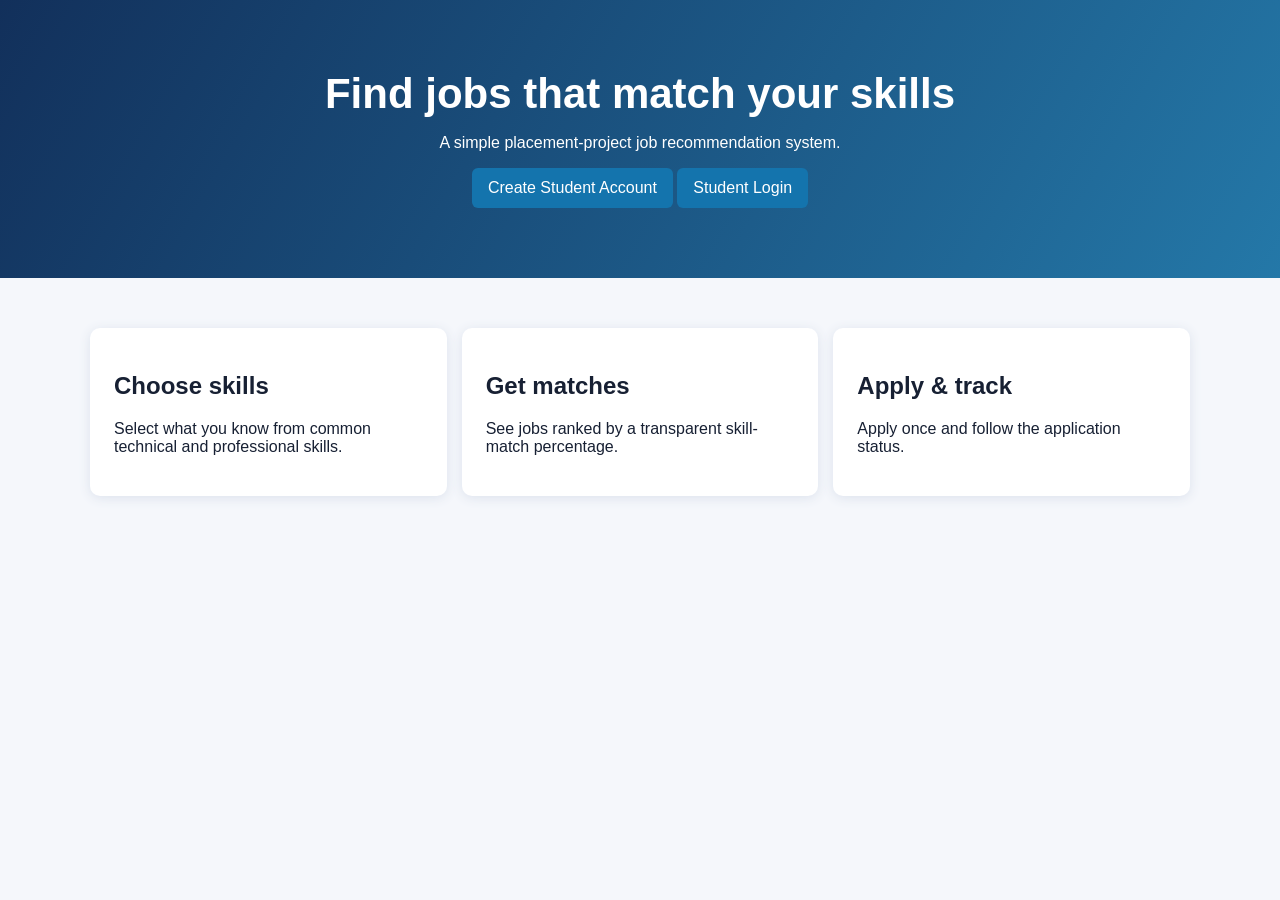
<file: web/index.html>
<!doctype html><html><head><meta charset="utf-8"><meta name="viewport" content="width=device-width,initial-scale=1"><title>SkillMatch Jobs</title><link rel="stylesheet" href="css/style.css"></head><body data-page="home"><div id="app"></div><script src="js/app.js"></script></body></html>
</file>
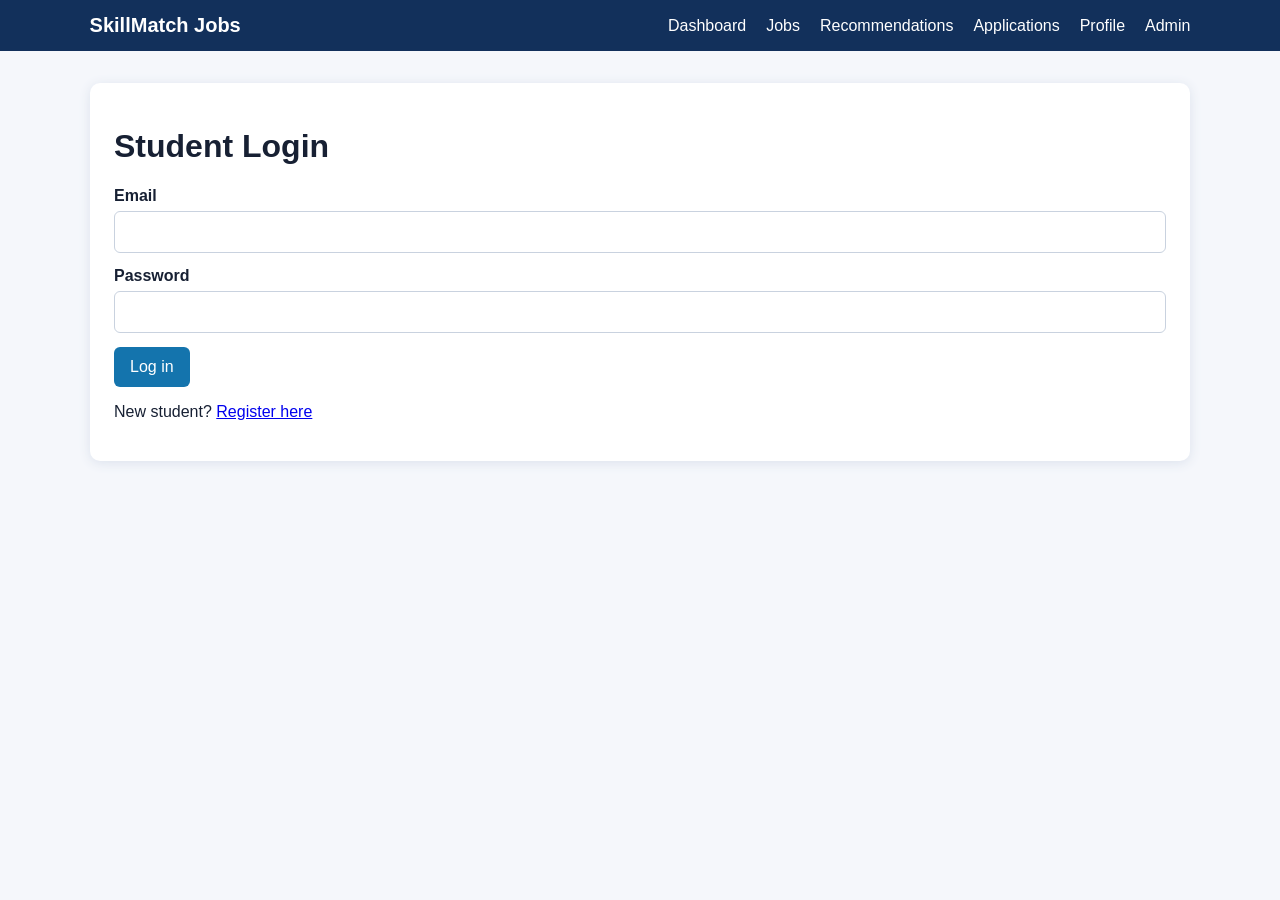
<file: web/applications.html>
<!doctype html><html><head><meta charset="utf-8"><meta name="viewport" content="width=device-width,initial-scale=1"><title>Applications</title><link rel="stylesheet" href="css/style.css"></head><body data-page="applications"><div id="app"></div><script src="js/app.js"></script></body></html>
</file>
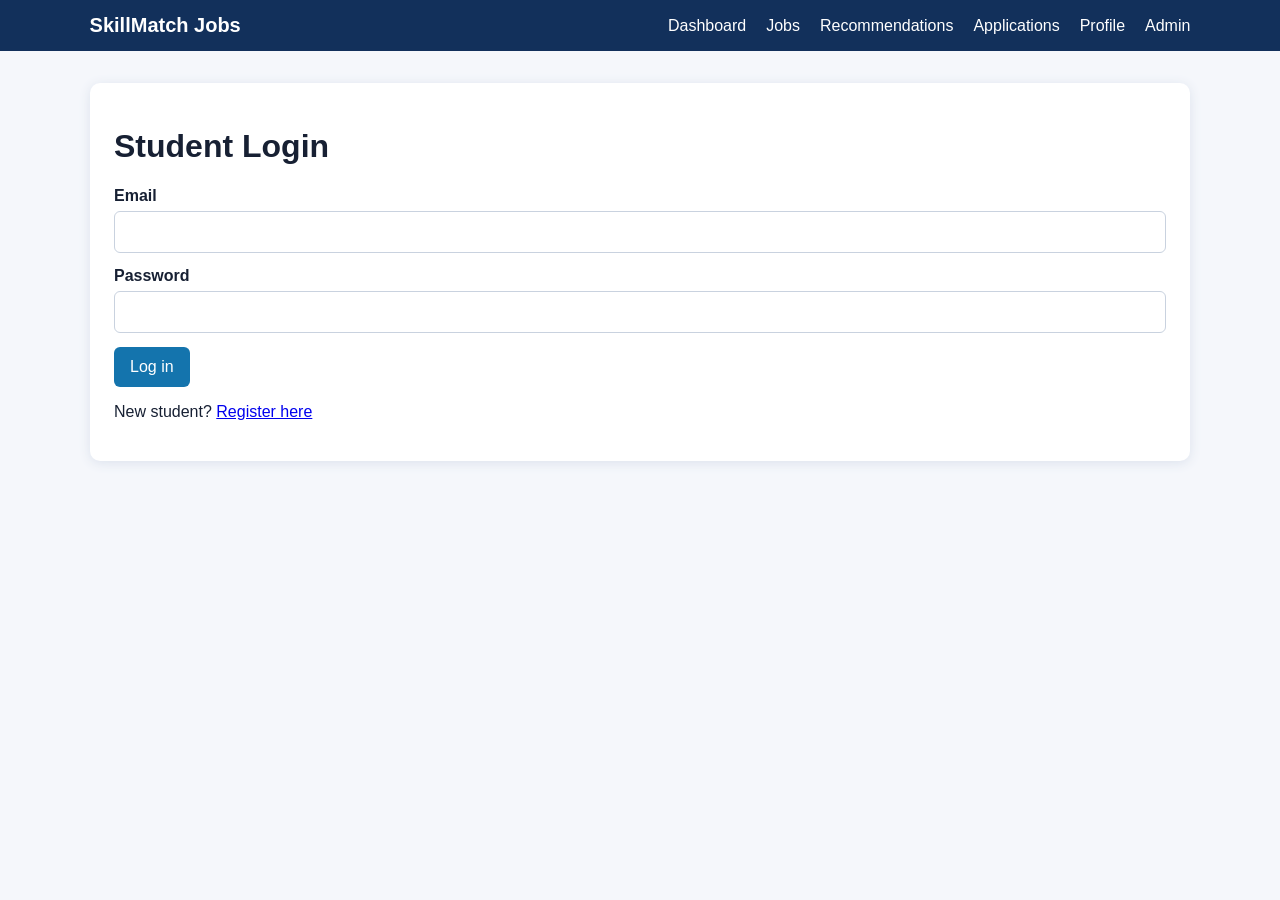
<file: web/dashboard.html>
<!doctype html><html><head><meta charset="utf-8"><meta name="viewport" content="width=device-width,initial-scale=1"><title>Dashboard</title><link rel="stylesheet" href="css/style.css"></head><body data-page="dashboard"><div id="app"></div><script src="js/app.js"></script></body></html>
</file>
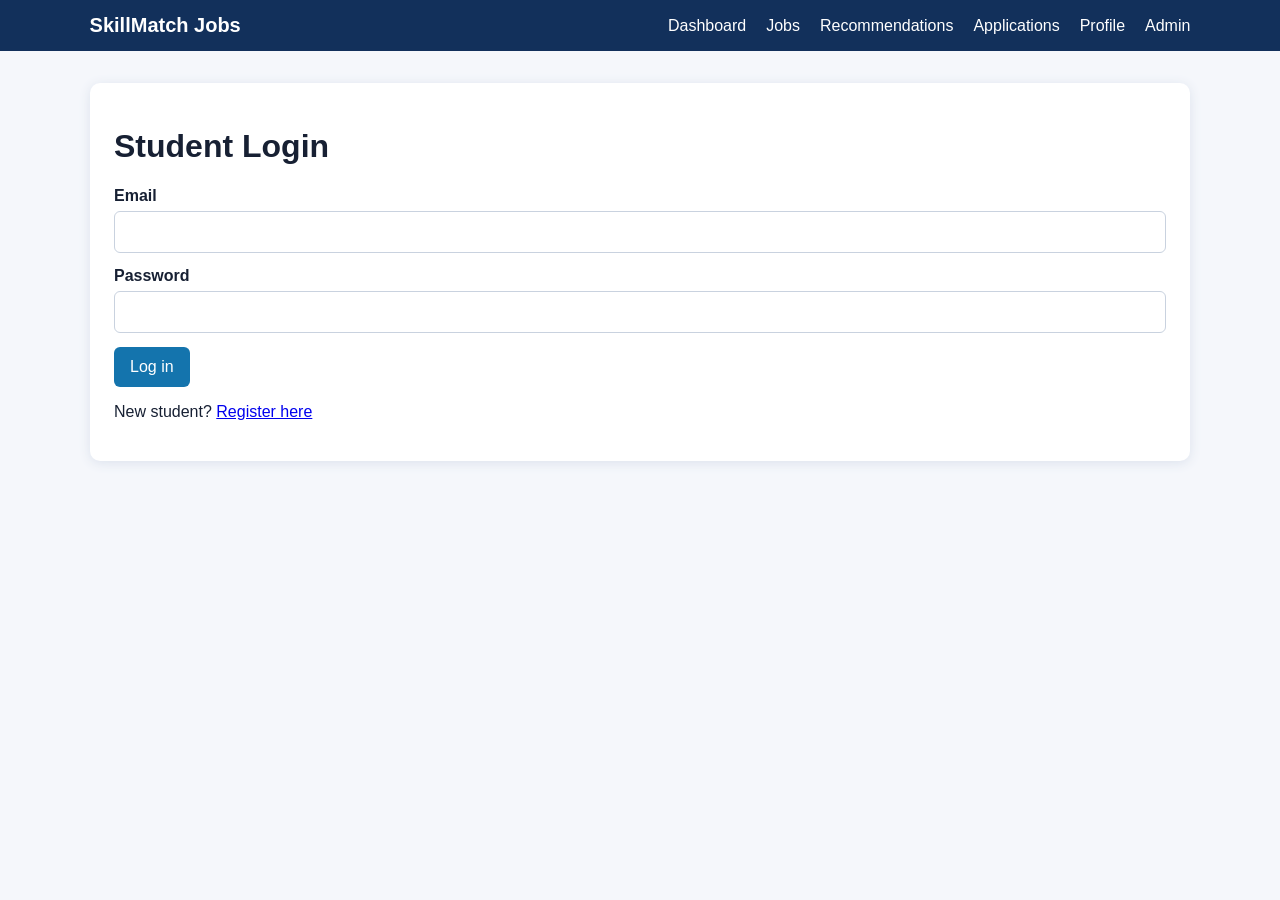
<file: web/job-details.html>
<!doctype html><html><head><meta charset="utf-8"><meta name="viewport" content="width=device-width,initial-scale=1"><title>Job Details</title><link rel="stylesheet" href="css/style.css"></head><body data-page="detail"><div id="app"></div><script src="js/app.js"></script></body></html>
</file>
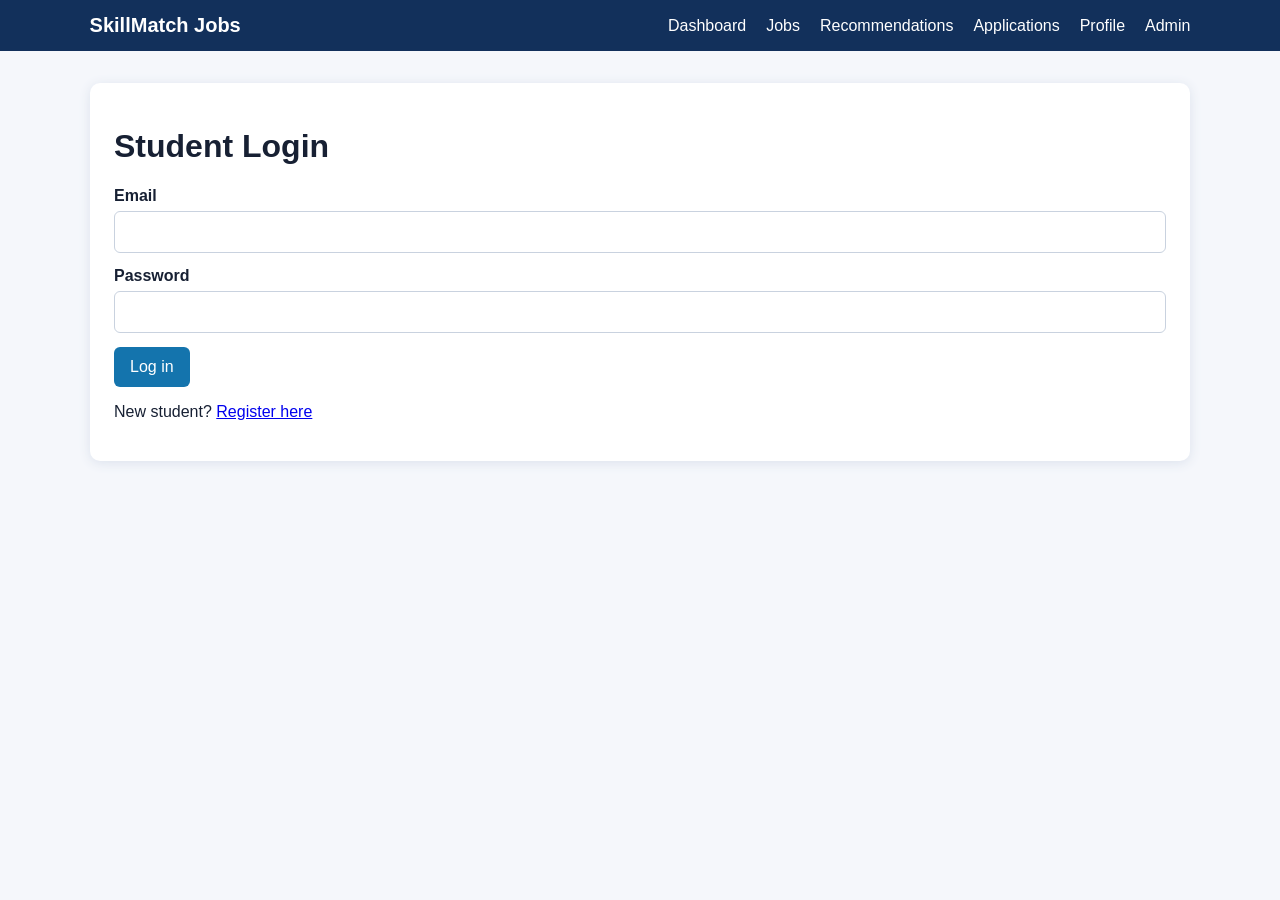
<file: web/jobs.html>
<!doctype html><html><head><meta charset="utf-8"><meta name="viewport" content="width=device-width,initial-scale=1"><title>Jobs</title><link rel="stylesheet" href="css/style.css"></head><body data-page="jobs"><div id="app"></div><script src="js/app.js"></script></body></html>
</file>
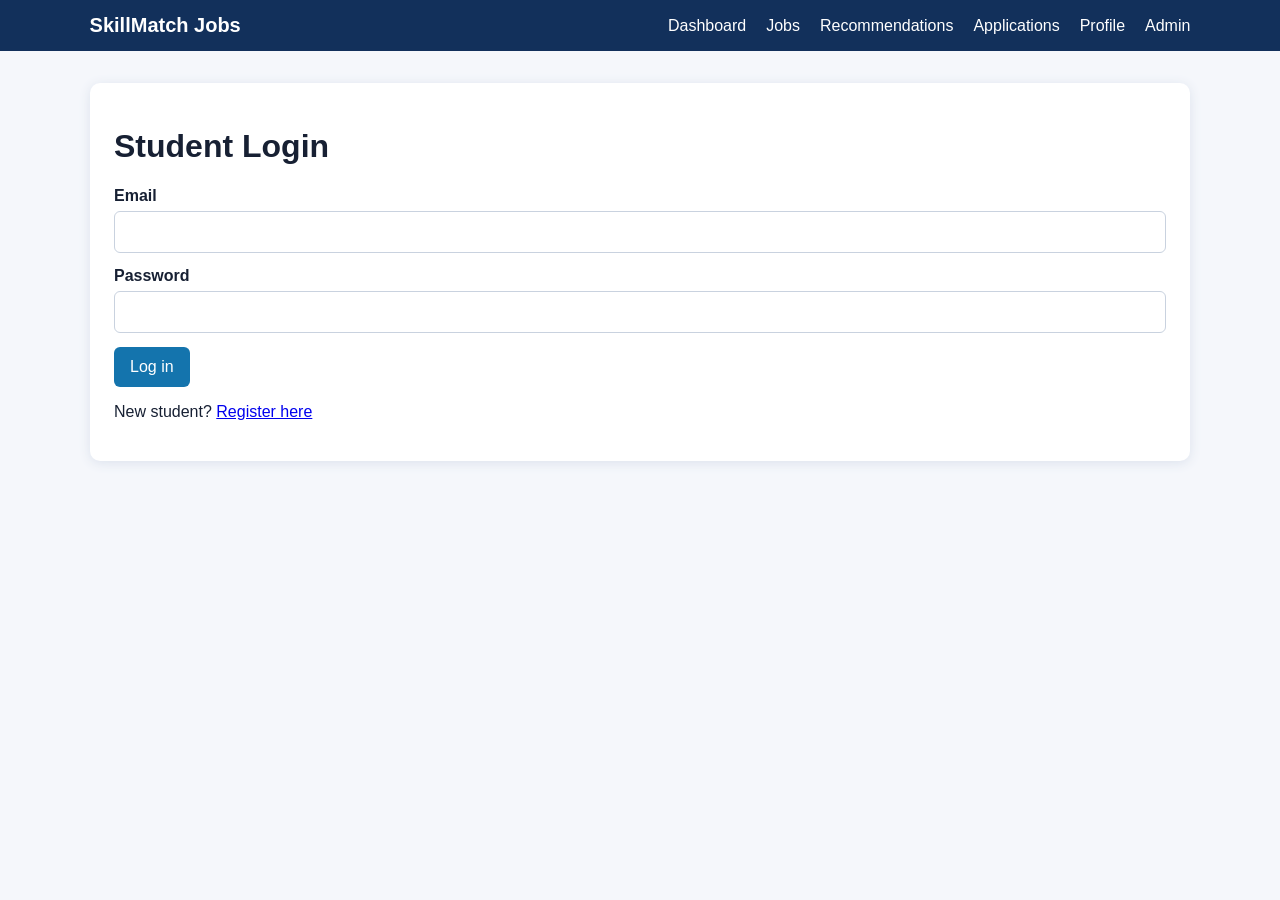
<file: web/login.html>
<!doctype html><html><head><meta charset="utf-8"><meta name="viewport" content="width=device-width,initial-scale=1"><title>Login</title><link rel="stylesheet" href="css/style.css"></head><body data-page="login"><div id="app"></div><script src="js/app.js"></script></body></html>
</file>
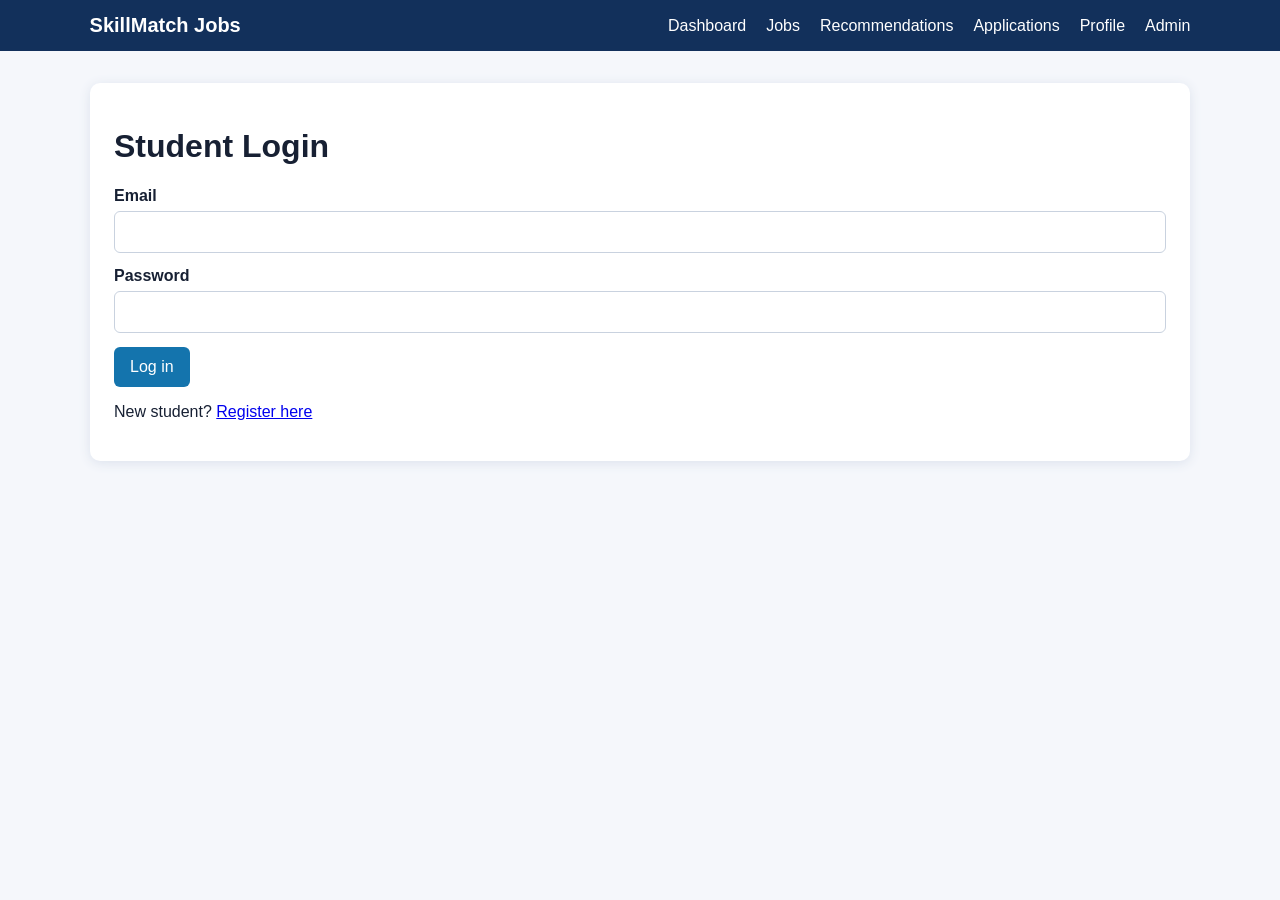
<file: web/profile.html>
<!doctype html><html><head><meta charset="utf-8"><meta name="viewport" content="width=device-width,initial-scale=1"><title>Profile</title><link rel="stylesheet" href="css/style.css"></head><body data-page="profile"><div id="app"></div><script src="js/app.js"></script></body></html>
</file>
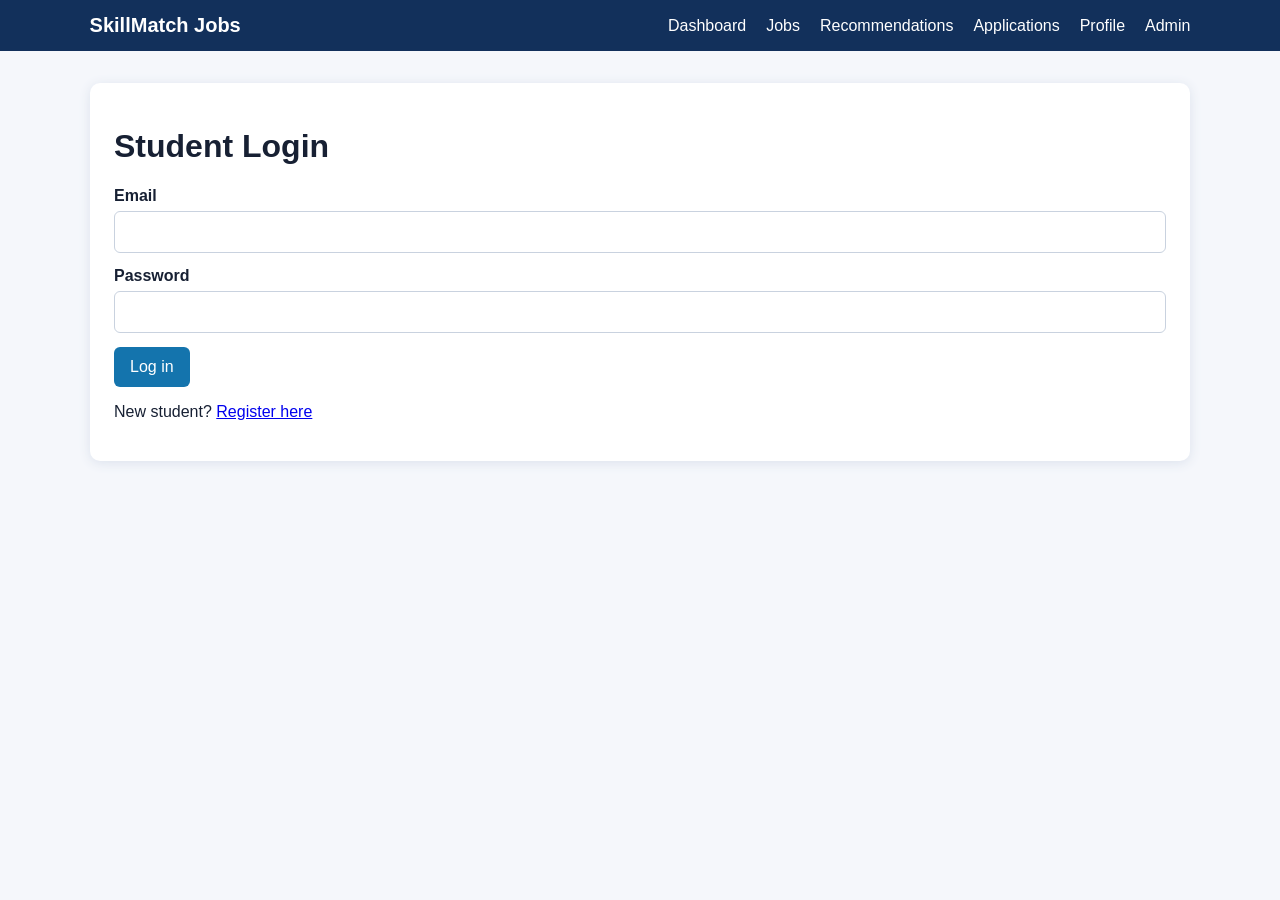
<file: web/recommendations.html>
<!doctype html><html><head><meta charset="utf-8"><meta name="viewport" content="width=device-width,initial-scale=1"><title>Recommendations</title><link rel="stylesheet" href="css/style.css"></head><body data-page="recommendations"><div id="app"></div><script src="js/app.js"></script></body></html>
</file>
<file: web/css/style.css>
*{box-sizing:border-box}body{margin:0;font-family:Arial,sans-serif;background:#f5f7fb;color:#172033}nav{background:#12305b;color:#fff;padding:14px 7%;display:flex;gap:20px;align-items:center;flex-wrap:wrap}nav a{color:#fff;text-decoration:none}nav .brand{font-size:20px;font-weight:bold;margin-right:auto}.container{width:min(1100px,90%);margin:32px auto}.hero{padding:70px 5%;background:linear-gradient(120deg,#12305b,#2478a8);color:#fff;text-align:center}.hero h1{font-size:42px;margin:0 0 15px}.card{background:#fff;border-radius:10px;padding:24px;margin:18px 0;box-shadow:0 2px 12px #dce2ed}.grid{display:grid;grid-template-columns:repeat(auto-fit,minmax(220px,1fr));gap:15px}.job{border-left:5px solid #2478a8}.match{color:#08783c;font-size:20px;font-weight:bold}input,select,textarea{width:100%;padding:11px;border:1px solid #c9d2df;border-radius:6px;margin:6px 0 14px;font:inherit}textarea{min-height:90px}button,.button{border:0;background:#1474ad;color:white;border-radius:6px;padding:11px 16px;cursor:pointer;text-decoration:none;font:inherit;display:inline-block}button.danger{background:#b72d2d}label{font-weight:bold}.message{padding:12px;border-radius:6px;margin:12px 0;background:#dff5e6;color:#176637}.error{background:#ffe3e3;color:#9d2020}.skills{display:flex;flex-wrap:wrap;gap:9px}.skills label{font-weight:normal;background:#eef4f9;padding:8px;border-radius:5px}.skills input{width:auto;margin:0 5px 0 0}table{width:100%;border-collapse:collapse;background:#fff}th,td{padding:12px;text-align:left;border-bottom:1px solid #e1e5ea}th{background:#eaf1f7}.muted{color:#627086}@media(max-width:600px){.hero h1{font-size:30px}table{font-size:13px}th,td{padding:8px}.container{width:94%}}
</file>
